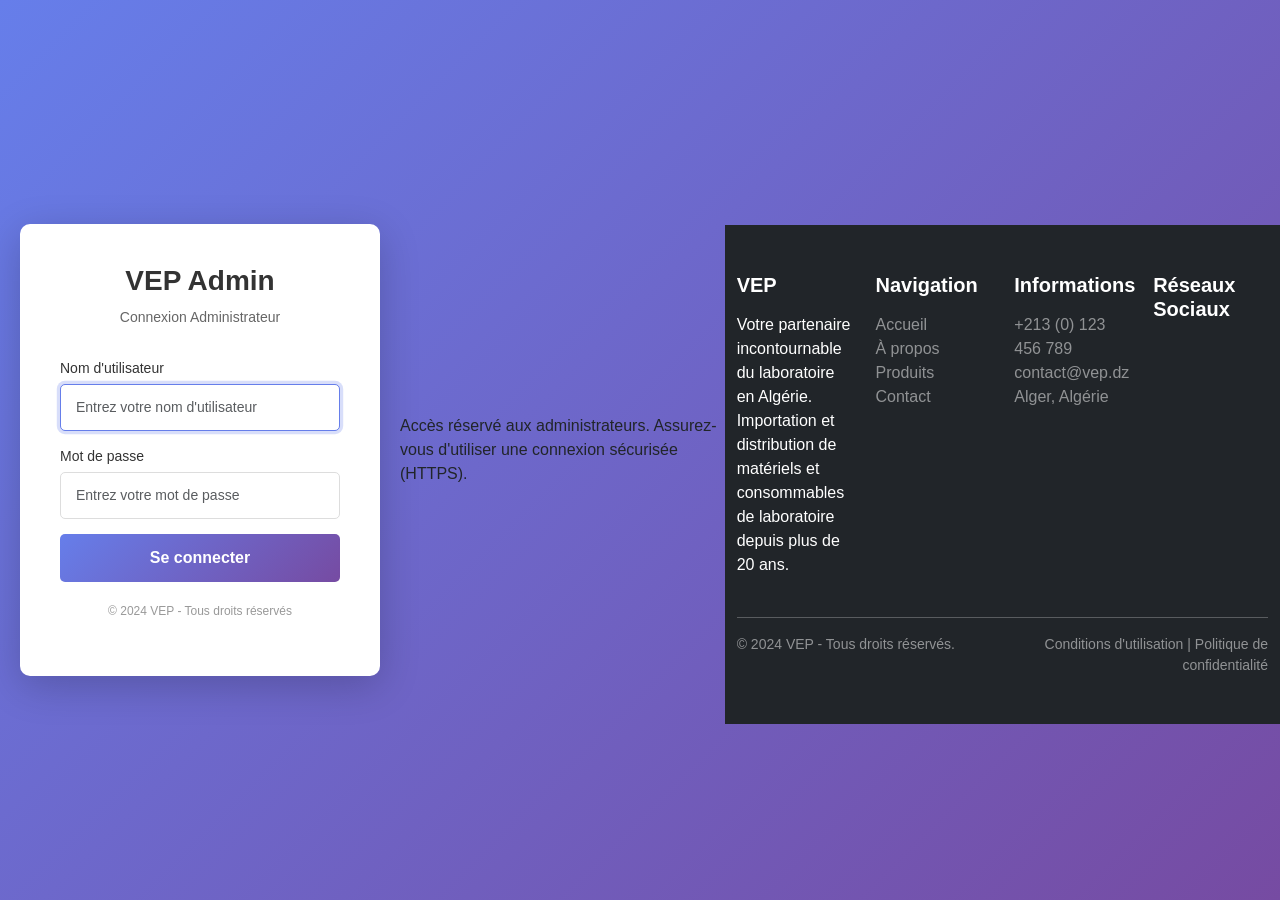
<file: login-get.html>
<!DOCTYPE html>
<html lang="fr">
<head>
    <meta charset="UTF-8">
    <meta name="viewport" content="width=device-width, initial-scale=1.0">
    <title>Connexion Admin - VEP</title>
    <link href="https://cdn.jsdelivr.net/npm/bootstrap@5.3.0/dist/css/bootstrap.min.css" rel="stylesheet">
    <style>
        body {
            background: linear-gradient(135deg, #667eea 0%, #764ba2 100%);
            min-height: 100vh;
            display: flex;
            align-items: center;
            justify-content: center;
            font-family: 'Segoe UI', Tahoma, Geneva, Verdana, sans-serif;
        }
        .login-container {
            width: 100%;
            max-width: 400px;
            padding: 20px;
        }
        .login-card {
            background: white;
            border-radius: 10px;
            box-shadow: 0 10px 40px rgba(0, 0, 0, 0.2);
            padding: 40px;
        }
        .login-header {
            text-align: center;
            margin-bottom: 30px;
        }
        .login-header h1 {
            font-size: 28px;
            color: #333;
            margin-bottom: 10px;
            font-weight: 700;
        }
        .login-header p {
            color: #666;
            font-size: 14px;
        }
        .form-control {
            border: 1px solid #ddd;
            border-radius: 5px;
            padding: 12px 15px;
            font-size: 14px;
            margin-bottom: 15px;
            transition: border-color 0.3s;
        }
        .form-control:focus {
            border-color: #667eea;
            box-shadow: 0 0 0 0.2rem rgba(102, 126, 234, 0.25);
        }
        .btn-login {
            background: linear-gradient(135deg, #667eea 0%, #764ba2 100%);
            border: none;
            border-radius: 5px;
            color: white;
            padding: 12px;
            font-weight: 600;
            width: 100%;
            cursor: pointer;
            transition: transform 0.2s;
        }
        .btn-login:hover {
            transform: translateY(-2px);
            box-shadow: 0 5px 20px rgba(102, 126, 234, 0.4);
        }
        .alert-danger {
            background-color: #f8d7da;
            border: 1px solid #f5c6cb;
            color: #721c24;
            border-radius: 5px;
            padding: 12px 15px;
            margin-bottom: 20px;
            font-size: 14px;
        }
        .footer-text {
            text-align: center;
            margin-top: 20px;
            font-size: 12px;
            color: #999;
        }
    </style>
</head>
<body>
    <div class="login-container">
        <div class="login-card">
            <div class="login-header">
                <h1>VEP Admin</h1>
                <p>Connexion Administrateur</p>
            </div>

            
            <form method="POST" action="">
                <input type="hidden" name="csrf_token" value="be13a3e81c9dc29cdb82b8606fdd21adc9009df0d7c1d16ac04ca66d5b86755c">

                <div class="form-group">
                    <label for="username" class="form-label" style="display: block; margin-bottom: 5px; font-size: 14px; color: #333;">Nom d'utilisateur</label>
                    <input 
                        type="text" 
                        class="form-control" 
                        id="username" 
                        name="username" 
                        placeholder="Entrez votre nom d'utilisateur"
                        required
                        autofocus
                    >
                </div>

                <div class="form-group">
                    <label for="password" class="form-label" style="display: block; margin-bottom: 5px; font-size: 14px; color: #333;">Mot de passe</label>
                    <input 
                        type="password" 
                        class="form-control" 
                        id="password" 
                        name="password" 
                        placeholder="Entrez votre mot de passe"
                        required
                    >
                </div>

                <button type="submit" class="btn-login">Se connecter</button>
            </form>

            <div class="footer-text">
                <p>© 2024 VEP - Tous droits réservés</p>
            </div>
        </div>
    </div>

    <script src="https://cdn.jsdelivr.net/npm/bootstrap@5.3.0/dist/js/bootstrap.bundle.min.js"></script>
</body>
</html>
              Accès réservé aux administrateurs. Assurez-vous d'utiliser une connexion sécurisée (HTTPS).
            </div>
          </div>
        </div>
      </div>
    </div>
  </main>
  <!-- app/views/partials/footer.php -->
<footer class="bg-dark text-white py-5 mt-5">
    <div class="container">
        <div class="row mb-4">
            <div class="col-md-3">
                <h5 class="fw-bold mb-3">VEP</h5>
                <p>Votre partenaire incontournable du laboratoire en Algérie. Importation et distribution de matériels et consommables de laboratoire depuis plus de 20 ans.</p>
            </div>
            
            <div class="col-md-3">
                <h5 class="fw-bold mb-3">Navigation</h5>
                <ul class="list-unstyled">
                    <li><a href="/Hebergement/maokaa/" class="text-white-50 text-decoration-none">Accueil</a></li>
                    <li><a href="/Hebergement/maokaa/about" class="text-white-50 text-decoration-none">À propos</a></li>
                    <li><a href="/Hebergement/maokaa/products" class="text-white-50 text-decoration-none">Produits</a></li>
                    <li><a href="/Hebergement/maokaa/contact" class="text-white-50 text-decoration-none">Contact</a></li>
                </ul>
            </div>
            
            <div class="col-md-3">
                <h5 class="fw-bold mb-3">Informations</h5>
                <ul class="list-unstyled">
                    <li>
                        <a href="tel:+213123456789" class="text-white-50 text-decoration-none">
                            <i class="fas fa-phone"></i> +213 (0) 123 456 789
                        </a>
                    </li>
                    <li>
                        <a href="mailto:contact@vep.dz" class="text-white-50 text-decoration-none">
                            <i class="fas fa-envelope"></i> contact@vep.dz
                        </a>
                    </li>
                    <li class="text-white-50">
                        <i class="fas fa-map-marker-alt"></i> Alger, Algérie
                    </li>
                </ul>
            </div>
            
            <div class="col-md-3">
                <h5 class="fw-bold mb-3">Réseaux Sociaux</h5>
                <div class="d-flex gap-2">
                    <a href="#" class="text-white-50 text-decoration-none">
                        <i class="fab fa-facebook fs-5"></i>
                    </a>
                    <a href="#" class="text-white-50 text-decoration-none">
                        <i class="fab fa-twitter fs-5"></i>
                    </a>
                    <a href="#" class="text-white-50 text-decoration-none">
                        <i class="fab fa-linkedin fs-5"></i>
                    </a>
                    <a href="#" class="text-white-50 text-decoration-none">
                        <i class="fab fa-instagram fs-5"></i>
                    </a>
                </div>
            </div>
        </div>
        
        <hr class="bg-white-50">
        
        <div class="row">
            <div class="col-md-6">
                <p class="text-white-50 small mb-0">&copy; 2024 VEP - Tous droits réservés.</p>
            </div>
            <div class="col-md-6 text-md-end">
                <p class="text-white-50 small mb-0">
                    <a href="#" class="text-white-50 text-decoration-none">Conditions d'utilisation</a> | 
                    <a href="#" class="text-white-50 text-decoration-none">Politique de confidentialité</a>
                </p>
            </div>
        </div>
    </div>
</footer>
  <script src="https://cdn.jsdelivr.net/npm/bootstrap@5.3.0/dist/js/bootstrap.bundle.min.js"></script>
</body>
</html>
</file>
